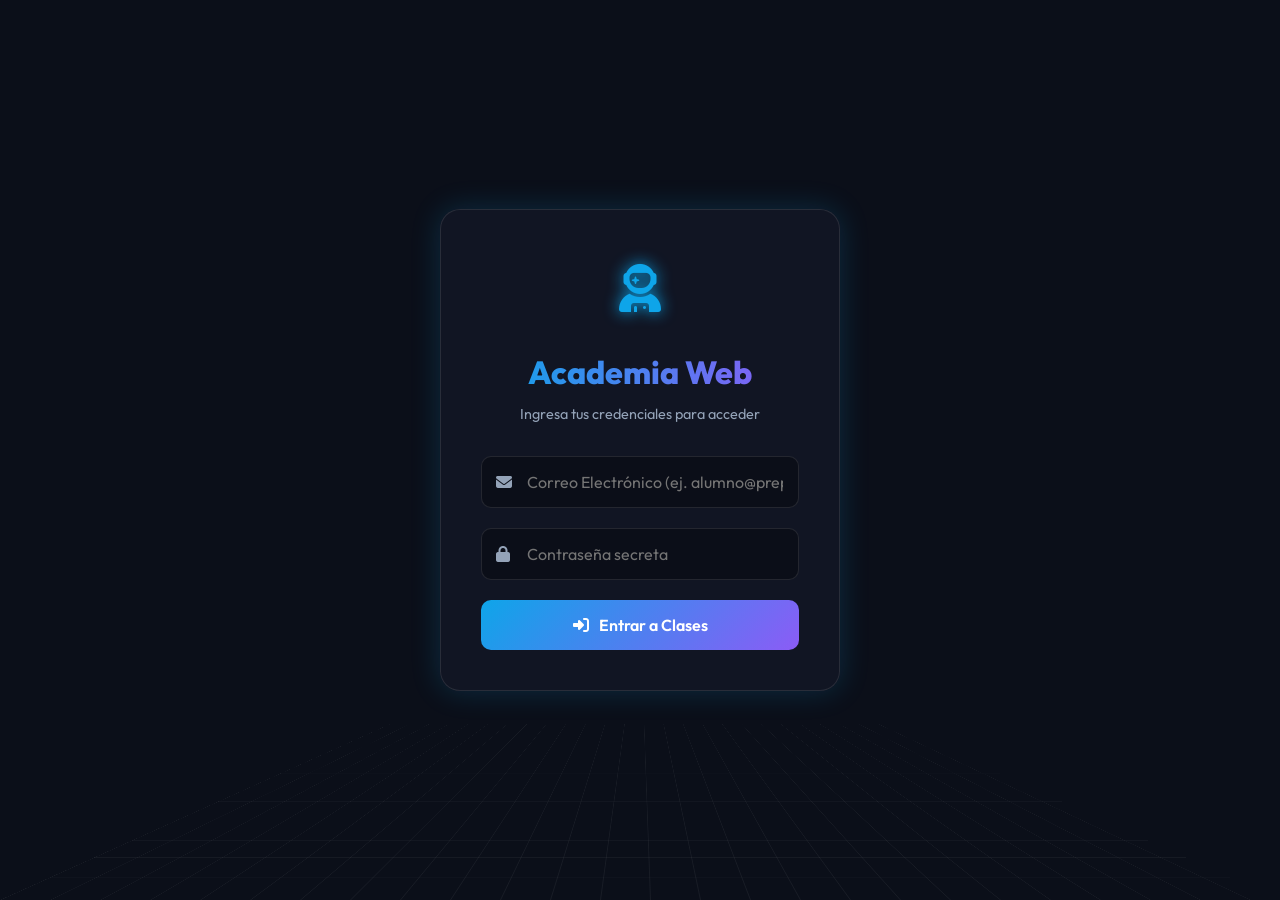
<file: index.html>
<!DOCTYPE html>
<html lang="es">
<head>
    <meta charset="UTF-8">
    <meta name="viewport" content="width=device-width, initial-scale=1.0">
    <title>Academia Web — Masterclasses de HTML, CSS y JS</title>
    <link rel="stylesheet" href="styles.css">
    <link href="https://fonts.googleapis.com/css2?family=Outfit:wght@300;400;600;800&family=JetBrains+Mono:wght@400;700&display=swap" rel="stylesheet">
    <link rel="stylesheet" href="https://cdnjs.cloudflare.com/ajax/libs/font-awesome/6.5.1/css/all.min.css">
    
    <!-- PWA Settings -->
    <link rel="manifest" href="manifest.json">
    <meta name="theme-color" content="#0b0f19">
    <link rel="apple-touch-icon" href="icon.png">
</head>
<body>

    <!-- ==================== PANTALLA DE LOGIN ==================== -->
    <div id="login-screen" class="login-screen">
        <div class="login-card">
            <div class="login-icon">
                <i class="fas fa-user-astronaut"></i>
            </div>
            <h1>Academia Web</h1>
            <p class="login-subtitle">Ingresa tus credenciales para acceder</p>
            <form id="login-form">
                <div class="input-group">
                    <i class="fas fa-envelope"></i>
                    <input type="email" id="email-input" placeholder="Correo Electrónico (ej. alumno@prepa.edu)" autocomplete="email" required>
                </div>
                <div class="input-group">
                    <i class="fas fa-lock"></i>
                    <input type="password" id="password-input" placeholder="Contraseña secreta" autocomplete="current-password" required>
                </div>
                <button type="submit" class="btn btn-login glow-effect">
                    <i class="fas fa-sign-in-alt"></i> Entrar a Clases
                </button>
                <p id="login-error" class="login-error" hidden>
                    <i class="fas fa-exclamation-triangle"></i> Datos incorrectos o campos vacíos.
                </p>
            </form>
        </div>
        
        <!-- Animación de fondo decorativa -->
        <div class="cyber-grid"></div>
    </div>

    <!-- ==================== CONTENIDO DEL CURSO ==================== -->
    <div id="app" class="app" hidden>

        <header>
            <div class="container header-flex">
                <div class="header-logo">
                    <i class="fas fa-code"></i>
                    <div>
                        <h1>Academia Web</h1>
                        <p class="subtitle">Dominando HTML, CSS y JavaScript</p>
                    </div>
                </div>
                <div class="user-profile">
                    <span id="user-email-display">estudiante@prepa.edu</span>
                    <button id="logout-btn" class="btn-logout" title="Cerrar sesión">
                        <i class="fas fa-power-off"></i> Salir
                    </button>
                </div>
            </div>
        </header>

        <nav>
            <div class="container">
                <ul>
                    <li><a href="#inicio" class="active"><i class="fas fa-home"></i> Inicio</a></li>
                    <li><a href="#masterclass1"><i class="fab fa-html5"></i> M1: HTML Básico</a></li>
                    <li><a href="#masterclass2"><i class="fab fa-html5"></i> M2: HTML Pro</a></li>
                    <li><a href="#masterclass3"><i class="fab fa-css3-alt"></i> M3: CSS Básico</a></li>
                    <li><a href="#masterclass4"><i class="fab fa-css3-alt"></i> M4: CSS Layouts</a></li>
                    <li><a href="#masterclass5"><i class="fab fa-js-square"></i> M5: JS Lógica</a></li>
                    <li><a href="#masterclass6"><i class="fab fa-js-square"></i> M6: JS Interactivo</a></li>
                    <li><a href="practicas.html" class="external-link" style="color: var(--accent-pink); border-color: var(--accent-pink);"><i class="fas fa-laptop-code"></i> Zona Prácticas</a></li>
                </ul>
            </div>
        </nav>

        <main class="container">

            <!-- ========== INICIO ========== -->
            <section id="inicio" class="content-section active">
                <div class="hero-section">
                    <h2>¡Bienvenido a la Academia! 🚀</h2>
                    <p>Conviértete en un desarrollador web desde cero. Selecciona una Masterclass para empezar tu entrenamiento.</p>
                </div>

                <div class="card-container">
                    <div class="card" onclick="document.querySelector('a[href=\'#masterclass1\']').click()">
                        <div class="card-icon html-color"><i class="fab fa-html5"></i></div>
                        <h3>Masterclass 1</h3>
                        <p>Fundamentos de HTML, estructura y etiquetas básicas.</p>
                        <div class="progress-bar"><div class="progress" style="width: 0%;"></div></div>
                    </div>
                    <div class="card" onclick="document.querySelector('a[href=\'#masterclass2\']').click()">
                        <div class="card-icon html-color"><i class="fas fa-list-ol"></i></div>
                        <h3>Masterclass 2</h3>
                        <p>HTML Pro: Formularios, Tablas y Semántica.</p>
                        <div class="progress-bar"><div class="progress" style="width: 0%;"></div></div>
                    </div>
                    <div class="card" onclick="document.querySelector('a[href=\'#masterclass3\']').click()">
                        <div class="card-icon css-color"><i class="fab fa-css3-alt"></i></div>
                        <h3>Masterclass 3</h3>
                        <p>Dale estilo a tu web: CSS Básico y Colores.</p>
                        <div class="progress-bar"><div class="progress" style="width: 0%;"></div></div>
                    </div>
                    <div class="card" onclick="document.querySelector('a[href=\'#masterclass4\']').click()">
                        <div class="card-icon css-color"><i class="fas fa-border-all"></i></div>
                        <h3>Masterclass 4</h3>
                        <p>Diseño responsivo: Flexbox y CSS Grid.</p>
                        <div class="progress-bar"><div class="progress" style="width: 0%;"></div></div>
                    </div>
                    <div class="card" onclick="document.querySelector('a[href=\'#masterclass5\']').click()">
                        <div class="card-icon js-color"><i class="fab fa-js-square"></i></div>
                        <h3>Masterclass 5</h3>
                        <p>Lógica de programación con JavaScript.</p>
                        <div class="progress-bar"><div class="progress" style="width: 0%;"></div></div>
                    </div>
                    <div class="card" onclick="document.querySelector('a[href=\'#masterclass6\']').click()">
                        <div class="card-icon js-color"><i class="fas fa-mouse-pointer"></i></div>
                        <h3>Masterclass 6</h3>
                        <p>Interactividad extrema: Manipulando el DOM.</p>
                        <div class="progress-bar"><div class="progress" style="width: 0%;"></div></div>
                    </div>
                </div>
            </section>

            <!-- ========== MASTERCLASS 1 ========== -->
            <section id="masterclass1" class="content-section">
                <h2><i class="fab fa-html5 html-color"></i> Masterclass 1: Fundamentos de HTML</h2>
                <div class="lesson-content">
                    <h3>El Esqueleto de la Web</h3>
                    <p>HTML (HyperText Markup Language) es el lenguaje que usamos para estructurar el contenido web.</p>
                    <div class="code-editor">
                        <div class="editor-header"><span>index.html</span></div>
                        <pre><code>&lt;!DOCTYPE html&gt;
&lt;html&gt;
&lt;head&gt;
    &lt;title&gt;Mi Primera Web&lt;/title&gt;
&lt;/head&gt;
&lt;body&gt;
    &lt;h1&gt;Hola Universo&lt;/h1&gt;
    &lt;p&gt;Esta es mi primera página web usando HTML.&lt;/p&gt;
    &lt;img src="foto.jpg" alt="Una foto genial"&gt;
&lt;/body&gt;
&lt;/html&gt;</code></pre>
                    </div>
                    
                    <div class="interactive-box">
                        <h4>Etiquetas Principales:</h4>
                        <ul>
                            <li><code>&lt;h1&gt;</code> a <code>&lt;h6&gt;</code>: Títulos principales y subtítulos.</li>
                            <li><code>&lt;p&gt;</code>: Párrafos de texto.</li>
                            <li><code>&lt;img&gt;</code>: Imágenes (No requiere etiqueta de cierre).</li>
                            <li><code>&lt;a&gt;</code>: Enlaces a otras páginas.</li>
                        </ul>
                    </div>
                </div>

                <div class="quiz-container" id="quiz-container-1">
                    <!-- Quiz Inyectado por JS -->
                </div>
            </section>

            <!-- ========== MASTERCLASS 2 ========== -->
            <section id="masterclass2" class="content-section">
                <h2><i class="fab fa-html5 html-color"></i> Masterclass 2: HTML Avanzado</h2>
                <div class="lesson-content">
                    <h3>Formularios y Estructuras de Datos</h3>
                    <p>En esta sesión aprenderemos a crear encuestas, formularios de inicio de sesión y tablas de datos.</p>
                    
                    <div class="code-editor">
                        <div class="editor-header"><span>contacto.html</span></div>
                        <pre><code>&lt;form action="/enviar" method="POST"&gt;
    &lt;label for="nombre"&gt;Tu Nombre:&lt;/label&gt;
    &lt;input type="text" id="nombre" name="nombre" required&gt;
    
    &lt;label for="clave"&gt;Contraseña:&lt;/label&gt;
    &lt;input type="password" id="clave" required&gt;
    
    &lt;button type="submit"&gt;Enviar Datos&lt;/button&gt;
&lt;/form&gt;</code></pre>
                    </div>
                </div>

                <div class="quiz-container" id="quiz-container-2"></div>
            </section>

            <!-- ========== MASTERCLASS 3 ========== -->
            <section id="masterclass3" class="content-section">
                <h2><i class="fab fa-css3-alt css-color"></i> Masterclass 3: CSS Básico</h2>
                <div class="lesson-content">
                    <h3>Diseño y Estilo</h3>
                    <p>CSS es la "ropa" y el "maquillaje" de HTML. Te permite dar color, tamaño y posición.</p>
                    
                    <div class="code-editor">
                        <div class="editor-header"><span>style.css</span></div>
                        <pre><code>/* Selector de etiqueta */
body {
    background-color: #1a1a2e;
    color: #ffffff;
    font-family: Arial, sans-serif;
}

/* Selector de clase (punto) */
.boton-cool {
    background: #e94560;
    padding: 10px 20px;
    border-radius: 8px;
}

/* Selector de ID (hashtag) */
#titulo-principal {
    font-size: 3rem;
    text-align: center;
}</code></pre>
                    </div>
                </div>

                <div class="quiz-container" id="quiz-container-3"></div>
            </section>

            <!-- ========== MASTERCLASS 4 ========== -->
            <section id="masterclass4" class="content-section">
                <h2><i class="fab fa-css3-alt css-color"></i> Masterclass 4: CSS Avanzado (Layouts)</h2>
                <div class="lesson-content">
                    <h3>Flexbox y el Modelo de Caja</h3>
                    <p>Acomodar elementos en la pantalla puede ser un dolor de cabeza, ¡hasta que conoces Flexbox!</p>
                    
                    <div class="code-editor">
                        <div class="editor-header"><span>layout.css</span></div>
                        <pre><code>.contenedor-flex {
    display: flex;
    justify-content: space-between; /* Separa los elementos */
    align-items: center; /* Los centra verticalmente */
    gap: 20px; /* Espacio entre ellos */
}

/* El modelo de caja */
.caja {
    width: 200px;
    padding: 20px; /* Espacio interno */
    margin: 15px; /* Espacio externo (aleja de otros) */
    border: 2px solid cyan;
}</code></pre>
                    </div>
                </div>

                <div class="quiz-container" id="quiz-container-4"></div>
            </section>

            <!-- ========== MASTERCLASS 5 ========== -->
            <section id="masterclass5" class="content-section">
                <h2><i class="fab fa-js-square js-color"></i> Masterclass 5: Lógica con JavaScript</h2>
                <div class="lesson-content">
                    <h3>El Cerebro de la Web</h3>
                    <p>JS nos permite hacer operaciones, tomar decisiones (if/else) y repetir tareas (ciclos).</p>
                    
                    <div class="code-editor">
                        <div class="editor-header"><span>logica.js</span></div>
                        <pre><code>// Variables
let vidas = 3;
const nivel = "Experto";

// Condicionales (Tomar decisiones)
if (vidas > 0) {
    console.log("¡Sigue jugando!");
} else {
    console.log("Game Over");
}

// Ciclos (Repetir cosas)
for(let i = 1; i <= 5; i++) {
    console.log(`Disparo láser #${i}`);
}</code></pre>
                    </div>
                </div>

                <div class="quiz-container" id="quiz-container-5"></div>
            </section>

            <!-- ========== MASTERCLASS 6 ========== -->
            <section id="masterclass6" class="content-section">
                <h2><i class="fab fa-js-square js-color"></i> Masterclass 6: Interacción y el DOM</h2>
                <div class="lesson-content">
                    <h3>Controlando la Pantalla</h3>
                    <p>El DOM (Document Object Model) es la representación en JS de todo tu HTML. ¡Puedes modificar la página en vivo!</p>
                    
                    <div class="code-editor">
                        <div class="editor-header"><span>interactividad.js</span></div>
                        <pre><code>// 1. Seleccionar un elemento HTML
const boton = document.getElementById("miBoton");
const titulo = document.querySelector(".titulo-principal");

// 2. Agregar un "escuchador de eventos" (Click)
boton.addEventListener("click", function() {
    // 3. Modificar el HTML y CSS en vivo!
    titulo.textContent = "¡Has hackeado la web!";
    titulo.style.color = "lime";
    
    // Crear una alerta
    alert("¡Botón presionado!");
});</code></pre>
                    </div>
                </div>

                <div class="quiz-container" id="quiz-container-6"></div>
            </section>

        </main>
        
        <footer>
            <p>Academia Web &copy; <span id="year"></span> | Creado para futuros desarrolladores.</p>
        </footer>
    </div>

    <!-- Scripts -->
    <script src="script.js"></script>
    <script>
      // Register Service Worker for PWA
      if ('serviceWorker' in navigator) {
        window.addEventListener('load', () => {
          navigator.serviceWorker.register('./sw.js')
            .then(reg => console.log('Service Worker registered', reg))
            .catch(err => console.error('Service Worker registration failed', err));
        });
      }
    </script>
</body>
</html>
</file>
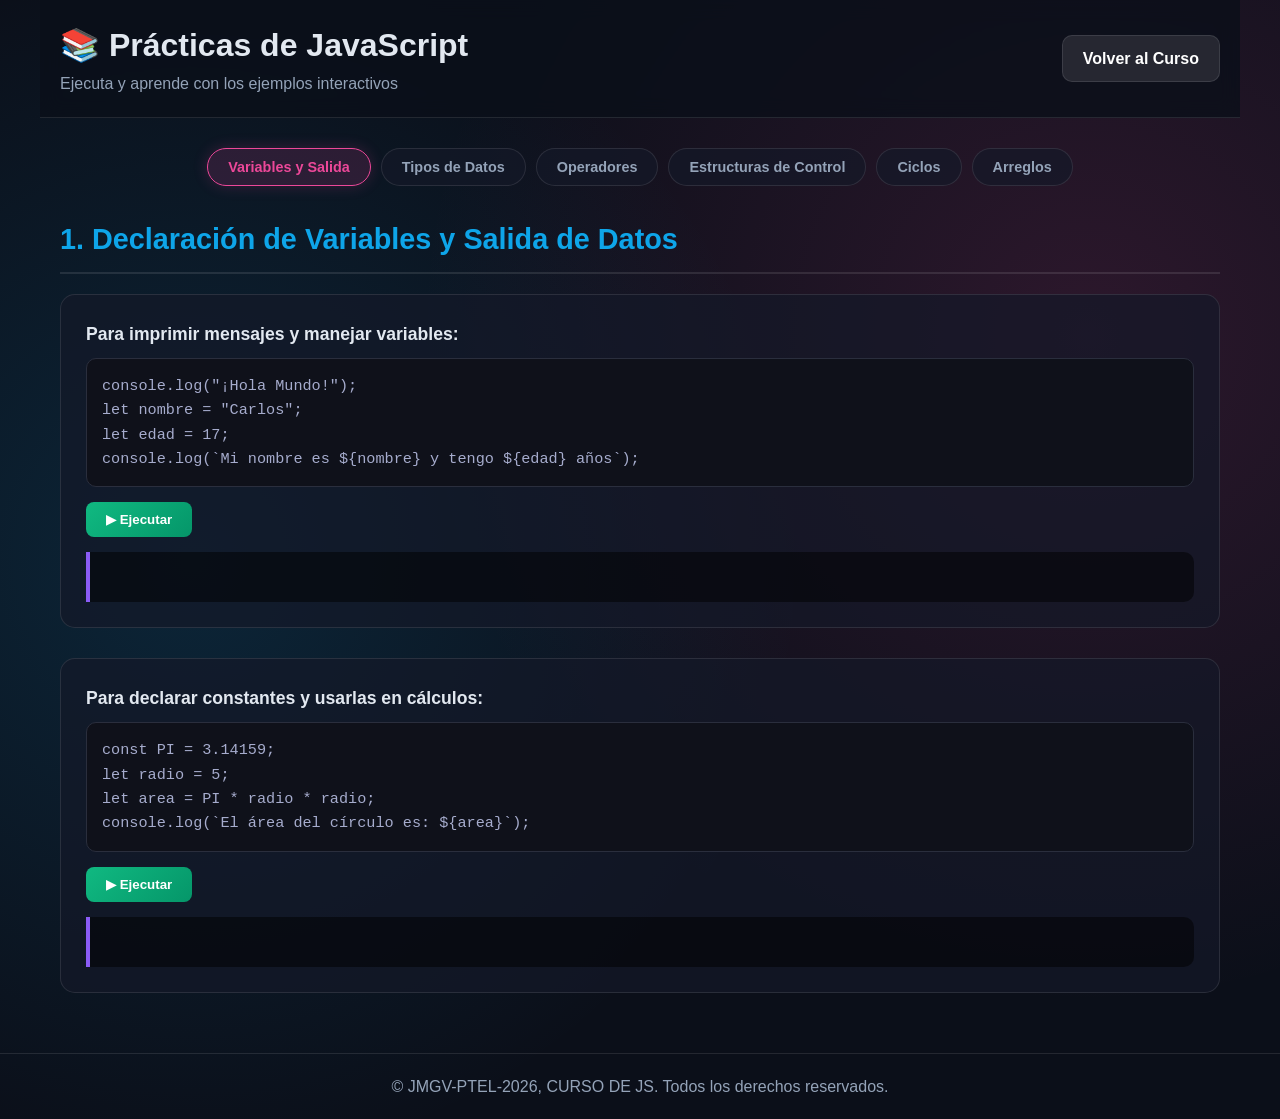
<file: practicas.html>
<!DOCTYPE html>
<html lang="es">
<head>
    <meta charset="UTF-8">
    <meta name="viewport" content="width=device-width, initial-scale=1.0">
    <title>Prácticas de JavaScript - Interactivo</title>
    <link rel="stylesheet" href="styles.css">
    
    <!-- PWA Settings -->
    <link rel="manifest" href="manifest.json">
    <meta name="theme-color" content="#0b0f19">
    <link rel="apple-touch-icon" href="icon.png">
</head>
<body>
    <header style="display: flex; justify-content: space-between; align-items: center; padding: 20px; max-width: 1200px; margin: 0 auto;">
        <div>
            <h1>📚 Prácticas de JavaScript</h1>
            <p style="color: var(--text-secondary);">Ejecuta y aprende con los ejemplos interactivos</p>
        </div>
        <a href="index.html" class="btn" style="width: auto; padding: 10px 20px; background: rgba(255,255,255,0.1); border: 1px solid var(--glass-border); text-decoration: none; color: white;">
            Volver al Curso
        </a>
    </header>

    <main class="container">
        <nav class="practice-nav">
            <button class="nav-btn active" data-practice="1">Variables y Salida</button>
            <button class="nav-btn" data-practice="2">Tipos de Datos</button>
            <button class="nav-btn" data-practice="3">Operadores</button>
            <button class="nav-btn" data-practice="4">Estructuras de Control</button>
            <button class="nav-btn" data-practice="5">Ciclos</button>
            <button class="nav-btn" data-practice="6">Arreglos</button>
        </nav>

        <section class="practice-container">
            <!-- Práctica 1: Variables y Salida de Datos -->
            <div class="practice-section active" id="practice-1">
                <h2>1. Declaración de Variables y Salida de Datos</h2>
                <div class="code-block">
                    <h3>Para imprimir mensajes y manejar variables:</h3>
                    <pre><code>console.log("¡Hola Mundo!");
let nombre = "Carlos";
let edad = 17;
console.log(`Mi nombre es ${nombre} y tengo ${edad} años`);</code></pre>
                    <button class="run-btn" onclick="runPractice1()">▶ Ejecutar</button>
                    <div class="output" id="output-1"></div>
                </div>
                
                <div class="code-block">
                    <h3>Para declarar constantes y usarlas en cálculos:</h3>
                    <pre><code>const PI = 3.14159;
let radio = 5;
let area = PI * radio * radio;
console.log(`El área del círculo es: ${area}`);</code></pre>
                    <button class="run-btn" onclick="runPractice1b()">▶ Ejecutar</button>
                    <div class="output" id="output-1b"></div>
                </div>
            </div>

            <!-- Práctica 2: Tipos de Datos -->
            <div class="practice-section" id="practice-2">
                <h2>2. Tipos de Datos</h2>
                <div class="code-block">
                    <h3>Declaración de diferentes tipos de datos:</h3>
                    <pre><code>let texto = "Hola";
let numero = 42;
let esEstudiante = true;
let sinValor;
let vacio = null;

console.log(typeof texto);         // "string"
console.log(typeof numero);        // "number"
console.log(typeof esEstudiante);  // "boolean"
console.log(typeof sinValor);      // "undefined"</code></pre>
                    <button class="run-btn" onclick="runPractice2()">▶ Ejecutar</button>
                    <div class="output" id="output-2"></div>
                </div>
            </div>

            <!-- Práctica 3: Operadores -->
            <div class="practice-section" id="practice-3">
                <h2>3. Operadores</h2>
                <div class="code-block">
                    <h3>Operadores aritméticos básicos:</h3>
                    <pre><code>let suma = 10 + 5;          // Resultado: 15
let resta = 10 - 3;         // Resultado: 7
let multi = 4 * 3;          // Resultado: 12
let division = 20 / 4;      // Resultado: 5
let residuo = 10 % 3;       // Resultado: 1
let potencia = 2 ** 3;      // Resultado: 8

console.log(suma, resta, multi, division, residuo, potencia);</code></pre>
                    <button class="run-btn" onclick="runPractice3a()">▶ Ejecutar</button>
                    <div class="output" id="output-3a"></div>
                </div>

                <div class="code-block">
                    <h3>Operadores de comparación:</h3>
                    <pre><code>console.log(5 === 5);      // true
console.log(5 === "5");    // false (número vs string)
console.log(5 == "5");     // true (convierte tipos automáticamente)
console.log(5 !== "5");    // true
console.log(10 > 5);       // true
console.log(3 < 1);        // false
console.log(5 >= 5);       // true
console.log(4 <= 3);       // false</code></pre>
                    <button class="run-btn" onclick="runPractice3b()">▶ Ejecutar</button>
                    <div class="output" id="output-3b"></div>
                </div>

                <div class="code-block">
                    <h3>Operadores lógicos:</h3>
                    <pre><code>let edad2 = 20; 
let tieneCredencial = true;

// AND (&&) 
if (edad2 >= 18 && tieneCredencial) { 
  console.log("Puede votar"); 
}

// OR (||)
let esFinDeSemana = false; 
let esVacaciones = true; 
if (esFinDeSemana || esVacaciones) { 
  console.log("¡No hay clases!"); 
}

// NOT (!)
let lloviendo = false; 
if (!lloviendo) { 
  console.log("Podemos salir al patio"); 
}</code></pre>
                    <button class="run-btn" onclick="runPractice3c()">▶ Ejecutar</button>
                    <div class="output" id="output-3c"></div>
                </div>
            </div>

            <!-- Práctica 4: Estructuras de Control -->
            <div class="practice-section" id="practice-4">
                <h2>4. Estructuras de Control (Condicionales)</h2>
                <div class="code-block">
                    <h3>Uso básico de if y else:</h3>
                    <pre><code>let edad = 16;
if (edad >= 18) {
  console.log("Eres mayor de edad");
} else {
  console.log("Eres menor de edad");
}</code></pre>
                    <button class="run-btn" onclick="runPractice4a()">▶ Ejecutar</button>
                    <div class="output" id="output-4a"></div>
                </div>

                <div class="code-block">
                    <h3>Uso de else if para múltiples condiciones:</h3>
                    <pre><code>let calificacion = 85;
if (calificacion >= 90) {
  console.log("Calificación: A — Excelente");
} else if (calificacion >= 80) {
  console.log("Calificación: B — Bueno");
} else if (calificacion >= 70) {
  console.log("Calificación: C — Regular");
} else {
  console.log("Calificación: F — Reprobado");
}</code></pre>
                    <button class="run-btn" onclick="runPractice4b()">▶ Ejecutar</button>
                    <div class="output" id="output-4b"></div>
                </div>

                <div class="code-block">
                    <h3>Estructura switch:</h3>
                    <pre><code>let dia = 3;
switch (dia) {
  case 1: console.log("Lunes"); break;
  case 2: console.log("Martes"); break;
  case 3: console.log("Miércoles"); break;
  case 4: console.log("Jueves"); break;
  case 5: console.log("Viernes"); break;
  default: console.log("Fin de semana");
}</code></pre>
                    <button class="run-btn" onclick="runPractice4c()">▶ Ejecutar</button>
                    <div class="output" id="output-4c"></div>
                </div>
            </div>

            <!-- Práctica 5: Ciclos -->
            <div class="practice-section" id="practice-5">
                <h2>5. Ciclos (Bucles)</h2>
                <div class="code-block">
                    <h3>Bucle for con repeticiones determinadas:</h3>
                    <pre><code>for (let i = 1; i <= 5; i++) {
  console.log(`Vuelta número: ${i}`);
}</code></pre>
                    <button class="run-btn" onclick="runPractice5a()">▶ Ejecutar</button>
                    <div class="output" id="output-5a"></div>
                </div>

                <div class="code-block">
                    <h3>Bucle while:</h3>
                    <pre><code>let contador = 0;
while (contador < 3) {
  console.log(`Contador: ${contador}`);
  contador++;
}</code></pre>
                    <button class="run-btn" onclick="runPractice5b()">▶ Ejecutar</button>
                    <div class="output" id="output-5b"></div>
                </div>
            </div>

            <!-- Práctica 6: Arreglos -->
            <div class="practice-section" id="practice-6">
                <h2>6. Arreglos (Arrays)</h2>
                <div class="code-block">
                    <h3>Creación y manipulación de arreglos:</h3>
                    <pre><code>let frutas = ["Manzana", "Plátano", "Naranja", "Uva"];

console.log(frutas[0]);         // "Manzana"
console.log(frutas[2]);         // "Naranja"
console.log(frutas.length);     // 4

frutas.push("Fresa");           // Agrega al final
frutas.pop();                   // Elimina el último elemento
console.log(frutas);            // Muestra todo el array</code></pre>
                    <button class="run-btn" onclick="runPractice6a()">▶ Ejecutar</button>
                    <div class="output" id="output-6a"></div>
                </div>

                <div class="code-block">
                    <h3>Recorrer un arreglo con bucle for:</h3>
                    <pre><code>let estudiantes = ["Ana", "Luis", "María", "Pedro"];

for (let i = 0; i < estudiantes.length; i++) {
  console.log(`${i + 1}. ${estudiantes[i]}`);
}</code></pre>
                    <button class="run-btn" onclick="runPractice6b()">▶ Ejecutar</button>
                    <div class="output" id="output-6b"></div>
                </div>

                <div class="code-block">
                    <h3>Calcular promedio con decimales limitados:</h3>
                    <pre><code>let cal1 = 92; 
let cal2 = 92; 
let cal3 = 78; 
let promedio = (cal1 + cal2 + cal3) / 3; 
console.log(`El promedio es: ${promedio.toFixed(2)}`);</code></pre>
                    <button class="run-btn" onclick="runPractice6c()">▶ Ejecutar</button>
                    <div class="output" id="output-6c"></div>
                </div>
            </div>
        </section>
    </main>

    <footer style="text-align: center; margin-top: 60px; padding: 20px; border-top: 1px solid var(--glass-border);">
                <p style="color: var(--text-secondary);">&copy; JMGV-PTEL-2026, CURSO DE JS. Todos los derechos reservados.</p>
    </footer>

    <script src="practicas.js"></script>
    <script>
      // Register Service Worker for PWA
      if ('serviceWorker' in navigator) {
        window.addEventListener('load', () => {
          navigator.serviceWorker.register('./sw.js')
            .then(reg => console.log('Service Worker registered', reg))
            .catch(err => console.error('Service Worker registration failed', err));
        });
      }
    </script>
</body>
</html>
</file>
<file: styles.css>
:root {
    --bg-color: #0b0f19;
    --card-bg: rgba(20, 25, 40, 0.7);
    --text-primary: #e2e8f0;
    --text-secondary: #94a3b8;
    --accent-blue: #0ea5e9;
    --accent-pink: #ec4899;
    --accent-purple: #8b5cf6;
    --html-color: #f06529;
    --css-color: #2965f1;
    --js-color: #f7df1e;
    --success: #10b981;
    --danger: #ef4444;
    --glass-border: rgba(255, 255, 255, 0.1);
}

* {
    margin: 0;
    padding: 0;
    box-sizing: border-box;
}

body {
    font-family: 'Outfit', sans-serif;
    background-color: var(--bg-color);
    color: var(--text-primary);
    line-height: 1.6;
    min-height: 100vh;
    overflow-x: hidden;
    background-image: 
        radial-gradient(circle at 15% 50%, rgba(14, 165, 233, 0.15) 0%, transparent 50%),
        radial-gradient(circle at 85% 30%, rgba(236, 72, 153, 0.15) 0%, transparent 50%);
}

.container {
    max-width: 1200px;
    margin: 0 auto;
    padding: 0 20px;
}

/* ==================== LOGIN SCREEN ==================== */
.login-screen {
    position: fixed;
    inset: 0;
    display: flex;
    justify-content: center;
    align-items: center;
    background-color: var(--bg-color);
    z-index: 1000;
}

.cyber-grid {
    position: absolute;
    inset: 0;
    background-size: 50px 50px;
    background-image: 
        linear-gradient(to right, rgba(255, 255, 255, 0.05) 1px, transparent 1px),
        linear-gradient(to bottom, rgba(255, 255, 255, 0.05) 1px, transparent 1px);
    z-index: -1;
    transform: perspective(500px) rotateX(60deg);
    transform-origin: bottom;
    animation: gridMove 20s linear infinite;
}

@keyframes gridMove {
    0% { transform: perspective(500px) rotateX(60deg) translateY(0); }
    100% { transform: perspective(500px) rotateX(60deg) translateY(50px); }
}

.login-card {
    background: var(--card-bg);
    backdrop-filter: blur(12px);
    border: 1px solid var(--glass-border);
    padding: 40px;
    border-radius: 20px;
    width: 100%;
    max-width: 400px;
    text-align: center;
    box-shadow: 0 0 30px rgba(14, 165, 233, 0.2);
    animation: float 6s ease-in-out infinite;
}

@keyframes float {
    0%, 100% { transform: translateY(0); }
    50% { transform: translateY(-10px); }
}

.login-icon {
    font-size: 3rem;
    color: var(--accent-blue);
    margin-bottom: 20px;
    text-shadow: 0 0 15px var(--accent-blue);
}

.login-card h1 {
    font-size: 2rem;
    font-weight: 800;
    margin-bottom: 5px;
    background: linear-gradient(to right, var(--accent-blue), var(--accent-purple));
    -webkit-background-clip: text;
    color: transparent;
}

.login-subtitle {
    color: var(--text-secondary);
    margin-bottom: 30px;
    font-size: 0.9rem;
}

.input-group {
    position: relative;
    margin-bottom: 20px;
}

.input-group i {
    position: absolute;
    left: 15px;
    top: 50%;
    transform: translateY(-50%);
    color: var(--text-secondary);
}

.input-group input {
    width: 100%;
    padding: 15px 15px 15px 45px;
    background: rgba(0, 0, 0, 0.3);
    border: 1px solid var(--glass-border);
    border-radius: 10px;
    color: white;
    font-family: inherit;
    font-size: 1rem;
    outline: none;
    transition: all 0.3s;
}

.input-group input:focus {
    border-color: var(--accent-blue);
    box-shadow: 0 0 10px rgba(14, 165, 233, 0.3);
}

.btn {
    width: 100%;
    padding: 15px;
    border: none;
    border-radius: 10px;
    font-family: inherit;
    font-size: 1rem;
    font-weight: 600;
    cursor: pointer;
    transition: all 0.3s;
    display: flex;
    align-items: center;
    justify-content: center;
    gap: 10px;
}

.btn-login {
    background: linear-gradient(135deg, var(--accent-blue), var(--accent-purple));
    color: white;
    margin-top: 10px;
}

.btn-login:hover {
    transform: translateY(-2px);
    box-shadow: 0 5px 15px rgba(14, 165, 233, 0.4);
}

.login-error {
    color: var(--danger);
    margin-top: 15px;
    font-size: 0.85rem;
    background: rgba(239, 68, 68, 0.1);
    padding: 10px;
    border-radius: 8px;
    border: 1px solid rgba(239, 68, 68, 0.2);
}

/* ==================== APP LAYOUT ==================== */
header {
    background: rgba(11, 15, 25, 0.8);
    backdrop-filter: blur(10px);
    border-bottom: 1px solid var(--glass-border);
    position: sticky;
    top: 0;
    z-index: 100;
    padding: 15px 0;
}

.header-flex {
    display: flex;
    justify-content: space-between;
    align-items: center;
}

.header-logo {
    display: flex;
    align-items: center;
    gap: 15px;
}

.header-logo i {
    font-size: 2rem;
    color: var(--accent-pink);
}

.header-logo h1 {
    font-size: 1.5rem;
    font-weight: 800;
}

.header-logo p {
    font-size: 0.8rem;
    color: var(--text-secondary);
}

.user-profile {
    display: flex;
    align-items: center;
    gap: 15px;
}

#user-email-display {
    font-size: 0.9rem;
    color: var(--accent-blue);
    background: rgba(14, 165, 233, 0.1);
    padding: 5px 15px;
    border-radius: 20px;
    border: 1px solid rgba(14, 165, 233, 0.2);
}

.btn-logout {
    background: transparent;
    border: 1px solid var(--danger);
    color: var(--danger);
    padding: 8px 15px;
    border-radius: 8px;
    cursor: pointer;
    font-family: inherit;
    font-weight: 600;
    transition: all 0.3s;
}

.btn-logout:hover {
    background: var(--danger);
    color: white;
}

/* ==================== NAVIGATION ==================== */
nav {
    margin: 30px 0;
}

nav ul {
    list-style: none;
    display: flex;
    flex-wrap: wrap;
    gap: 10px;
    justify-content: center;
}

nav a {
    text-decoration: none;
    color: var(--text-secondary);
    padding: 10px 20px;
    border-radius: 30px;
    background: rgba(255, 255, 255, 0.05);
    border: 1px solid var(--glass-border);
    font-weight: 600;
    font-size: 0.9rem;
    transition: all 0.3s;
    display: flex;
    align-items: center;
    gap: 8px;
}

nav a:hover, nav a.active {
    background: rgba(14, 165, 233, 0.15);
    color: var(--accent-blue);
    border-color: var(--accent-blue);
    box-shadow: 0 0 15px rgba(14, 165, 233, 0.2);
}

/* ==================== CONTENT SECTIONS ==================== */
.content-section {
    display: none;
    animation: fadeIn 0.5s ease;
}

.content-section.active {
    display: block;
}

@keyframes fadeIn {
    from { opacity: 0; transform: translateY(20px); }
    to { opacity: 1; transform: translateY(0); }
}

/* Hero */
.hero-section {
    text-align: center;
    padding: 40px 0;
    margin-bottom: 40px;
}

.hero-section h2 {
    font-size: 2.5rem;
    margin-bottom: 15px;
    background: linear-gradient(to right, #fff, var(--text-secondary));
    -webkit-background-clip: text;
    color: transparent;
}

/* Cards (Grid) */
.card-container {
    display: grid;
    grid-template-columns: repeat(auto-fit, minmax(300px, 1fr));
    gap: 25px;
    margin-bottom: 50px;
}

.card {
    background: var(--card-bg);
    border: 1px solid var(--glass-border);
    border-radius: 15px;
    padding: 25px;
    cursor: pointer;
    transition: all 0.3s;
    position: relative;
    overflow: hidden;
}

.card:hover {
    transform: translateY(-5px);
    box-shadow: 0 10px 20px rgba(0, 0, 0, 0.3);
    border-color: rgba(255, 255, 255, 0.2);
}

.card::before {
    content: '';
    position: absolute;
    top: 0; left: 0; right: 0; height: 3px;
    background: linear-gradient(to right, var(--accent-blue), var(--accent-purple));
    opacity: 0;
    transition: opacity 0.3s;
}

.card:hover::before {
    opacity: 1;
}

.card-icon {
    font-size: 2.5rem;
    margin-bottom: 15px;
}

.html-color { color: var(--html-color); }
.css-color { color: var(--css-color); }
.js-color { color: var(--js-color); }

.card h3 {
    font-size: 1.2rem;
    margin-bottom: 10px;
}

.card p {
    color: var(--text-secondary);
    font-size: 0.9rem;
    margin-bottom: 20px;
}

.progress-bar {
    height: 6px;
    background: rgba(255, 255, 255, 0.1);
    border-radius: 3px;
    overflow: hidden;
}

.progress {
    height: 100%;
    background: linear-gradient(to right, var(--accent-blue), var(--accent-pink));
    transition: width 0.5s ease;
}

/* Masterclass Content */
.lesson-content {
    background: var(--card-bg);
    border: 1px solid var(--glass-border);
    border-radius: 15px;
    padding: 30px;
    margin: 30px 0;
}

.lesson-content h3 {
    font-size: 1.5rem;
    margin-bottom: 15px;
    color: var(--accent-blue);
}

.lesson-content p {
    margin-bottom: 20px;
}

.code-editor {
    background: #0f111a;
    border-radius: 10px;
    border: 1px solid #2a2e3d;
    overflow: hidden;
    margin-bottom: 20px;
}

.editor-header {
    background: #1a1d27;
    padding: 10px 15px;
    font-family: 'JetBrains Mono', monospace;
    font-size: 0.8rem;
    color: var(--text-secondary);
    border-bottom: 1px solid #2a2e3d;
    display: flex;
    align-items: center;
}

.editor-header::before {
    content: '';
    display: inline-block;
    width: 12px; height: 12px;
    background: #ff5f56;
    border-radius: 50%;
    margin-right: 8px;
    box-shadow: 20px 0 0 #ffbd2e, 40px 0 0 #27c93f;
}

.editor-header span {
    margin-left: 55px;
}

.code-editor pre {
    padding: 20px;
    font-family: 'JetBrains Mono', monospace;
    font-size: 0.95rem;
    color: #a6accd;
    overflow-x: auto;
}

.interactive-box {
    background: rgba(14, 165, 233, 0.1);
    border-left: 4px solid var(--accent-blue);
    padding: 20px;
    border-radius: 0 10px 10px 0;
}

.interactive-box h4 {
    margin-bottom: 10px;
}

.interactive-box ul {
    margin-left: 20px;
}

.interactive-box li {
    margin-bottom: 5px;
}

/* ==================== KAHOOT STYLE QUIZ ==================== */
.quiz-container {
    background: linear-gradient(135deg, rgba(139, 92, 246, 0.1), rgba(236, 72, 153, 0.1));
    border: 1px solid var(--accent-purple);
    border-radius: 15px;
    padding: 30px;
    margin-top: 40px;
    text-align: center;
    position: relative;
    overflow: hidden;
}

.quiz-header {
    display: flex;
    justify-content: space-between;
    align-items: center;
    margin-bottom: 25px;
}

.quiz-score {
    background: var(--card-bg);
    padding: 5px 15px;
    border-radius: 20px;
    font-weight: bold;
    border: 1px solid var(--glass-border);
}

.quiz-question {
    font-size: 1.5rem;
    font-weight: 700;
    margin-bottom: 30px;
}

.quiz-options {
    display: grid;
    grid-template-columns: 1fr 1fr;
    gap: 15px;
}

@media (max-width: 600px) {
    .quiz-options { grid-template-columns: 1fr; }
}

.quiz-btn {
    padding: 20px;
    font-size: 1.1rem;
    font-family: inherit;
    font-weight: 700;
    color: white;
    border: none;
    border-radius: 10px;
    cursor: pointer;
    transition: transform 0.1s, filter 0.3s;
    box-shadow: 0 4px 0 rgba(0,0,0,0.3);
    position: relative;
}

.quiz-btn:active {
    transform: translateY(4px);
    box-shadow: 0 0 0 rgba(0,0,0,0.3);
}

.quiz-btn:hover {
    filter: brightness(1.1);
}

/* Kahoot Colors */
.quiz-btn:nth-child(1) { background-color: #e21b3c; } /* Red */
.quiz-btn:nth-child(2) { background-color: #1368ce; } /* Blue */
.quiz-btn:nth-child(3) { background-color: #d89e00; } /* Yellow */
.quiz-btn:nth-child(4) { background-color: #26890c; } /* Green */

.quiz-btn.correct {
    background-color: var(--success) !important;
    animation: correctPulse 0.5s;
}

.quiz-btn.wrong {
    background-color: var(--danger) !important;
    opacity: 0.5;
}

@keyframes correctPulse {
    0% { transform: scale(1); }
    50% { transform: scale(1.05); }
    100% { transform: scale(1); }
}

.quiz-feedback {
    margin-top: 20px;
    font-size: 1.2rem;
    font-weight: bold;
    min-height: 30px;
}

.quiz-feedback.success { color: var(--success); }
.quiz-feedback.error { color: var(--danger); }

/* Start Quiz Button */
.btn-start-quiz {
    background: linear-gradient(135deg, var(--accent-purple), var(--accent-pink));
    color: white;
    padding: 15px 30px;
    font-size: 1.2rem;
    border-radius: 30px;
    border: none;
    cursor: pointer;
    font-weight: bold;
    transition: transform 0.2s, box-shadow 0.2s;
}

.btn-start-quiz:hover {
    transform: scale(1.05);
    box-shadow: 0 0 20px rgba(236, 72, 153, 0.4);
}

/* ==================== FOOTER ==================== */
footer {
    text-align: center;
    padding: 30px;
    color: var(--text-secondary);
    border-top: 1px solid var(--glass-border);
    margin-top: 50px;
}

/* ==================== RESPONSIVE ==================== */
@media (max-width: 768px) {
    .header-flex {
        flex-direction: column;
        gap: 15px;
    }
    nav ul {
        flex-direction: column;
        align-items: center;
    }
    nav a {
        width: 100%;
        justify-content: center;
    }
}

/* ==================== PRACTICAS.HTML STYLES ==================== */
.practice-nav {
    display: flex;
    flex-wrap: wrap;
    gap: 10px;
    margin-bottom: 30px;
    justify-content: center;
}

.nav-btn {
    background: var(--card-bg);
    border: 1px solid var(--glass-border);
    color: var(--text-secondary);
    padding: 10px 20px;
    border-radius: 30px;
    font-family: inherit;
    font-size: 0.9rem;
    font-weight: 600;
    cursor: pointer;
    transition: all 0.3s;
}

.nav-btn:hover, .nav-btn.active {
    background: rgba(236, 72, 153, 0.15);
    color: var(--accent-pink);
    border-color: var(--accent-pink);
    box-shadow: 0 0 15px rgba(236, 72, 153, 0.2);
}

.practice-section {
    display: none;
    animation: fadeIn 0.5s ease;
}

.practice-section.active {
    display: block;
}

.practice-section h2 {
    color: var(--accent-blue);
    margin-bottom: 20px;
    font-size: 1.8rem;
    border-bottom: 2px solid var(--glass-border);
    padding-bottom: 10px;
}

.code-block h3 {
    font-size: 1.1rem;
    margin-bottom: 10px;
    color: #e2e8f0;
}

.code-block {
    background: var(--card-bg);
    border: 1px solid var(--glass-border);
    border-radius: 15px;
    padding: 25px;
    margin-bottom: 30px;
}

.code-block pre {
    background: #0f111a;
    padding: 15px;
    border-radius: 10px;
    border: 1px solid #2a2e3d;
    overflow-x: auto;
    font-family: 'JetBrains Mono', monospace;
    font-size: 0.95rem;
    color: #a6accd;
    margin-bottom: 15px;
}

.run-btn {
    background: linear-gradient(135deg, var(--success), #059669);
    color: white;
    border: none;
    padding: 10px 20px;
    border-radius: 8px;
    font-family: inherit;
    font-weight: bold;
    cursor: pointer;
    transition: transform 0.2s, box-shadow 0.2s;
    display: inline-flex;
    align-items: center;
    gap: 8px;
}

.run-btn:hover {
    transform: translateY(-2px);
    box-shadow: 0 5px 15px rgba(16, 185, 129, 0.4);
}

.output {
    margin-top: 15px;
    background: rgba(0, 0, 0, 0.5);
    border-left: 4px solid var(--accent-purple);
    padding: 15px;
    border-radius: 0 10px 10px 0;
    min-height: 50px;
    font-family: 'JetBrains Mono', monospace;
    color: #fff;
    white-space: pre-wrap;
    word-break: break-all;
}
</file>
